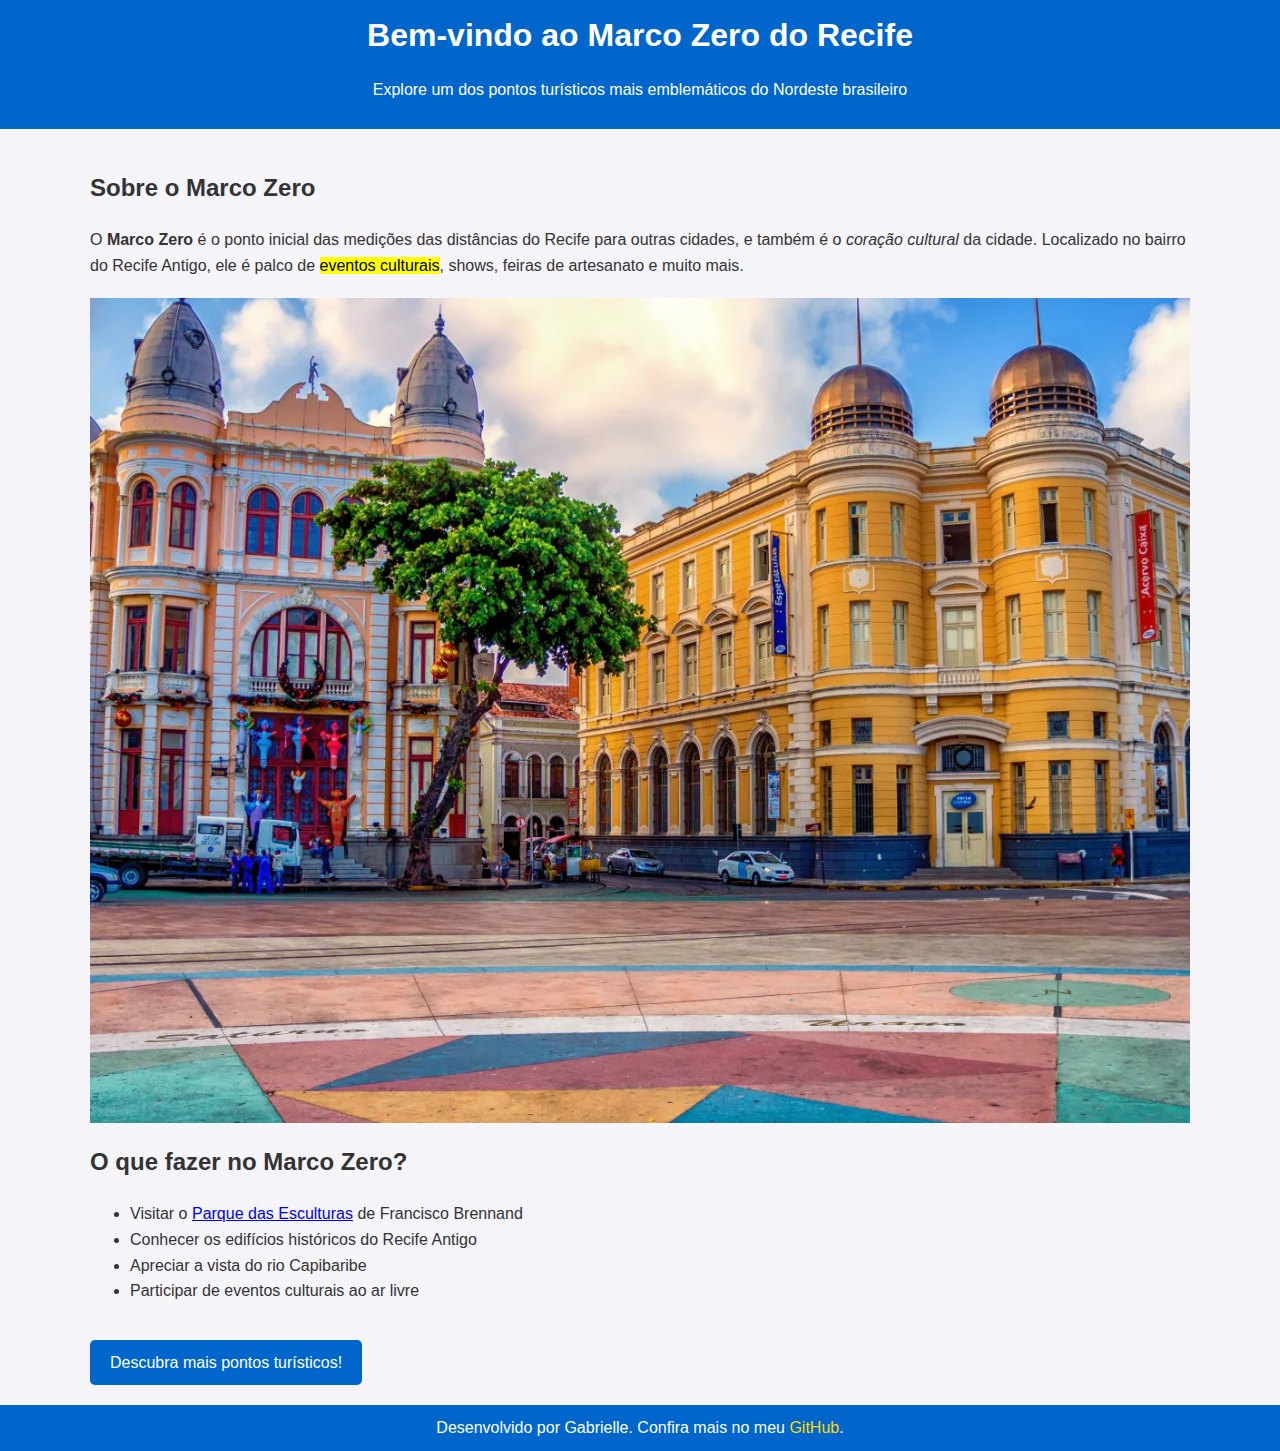
<file: index.html>
<!DOCTYPE html>
<html lang="pt-BR">
<head>
    <meta charset="UTF-8">
    <meta name="viewport" content="width=device-width, initial-scale=1.0">
    <title>Marco Zero - Recife</title>
    <style>
        body {
            font-family: Arial, sans-serif;
            line-height: 1.6;
            margin: 0;
            padding: 0;
            background-color: #f4f4f9;
            color: #333;
        }
        header, footer {
            background: #0066cc;
            color: #fff;
            text-align: center;
            padding: 10px 0;
        }
        header h1, footer p {
            margin: 0;
        }
        .container {
            max-width: 1100px;
            margin: auto;
            padding: 20px;
        }
        img {
            max-width: 100%;
            height: auto;
            display: block;
            margin: 20px auto;
        }
        footer a {
            color: #ffd700;
            text-decoration: none;
        }
        .link-page {
            display: inline-block;
            margin-top: 20px;
            padding: 10px 20px;
            background-color: #0066cc;
            color: #fff;
            text-decoration: none;
            border-radius: 5px;
            text-align: center;
        }
        .link-page:hover {
            background-color: #0055a3;
        }
    </style>
</head>
<body>
    <!-- Cabeçalho -->
    <header>
        <h1>Bem-vindo ao Marco Zero do Recife</h1>
        <p>Explore um dos pontos turísticos mais emblemáticos do Nordeste brasileiro</p>
    </header>

    <!-- Conteúdo Principal -->
    <div class="container">
        <h2>Sobre o Marco Zero</h2>
        <p>
            O <strong>Marco Zero</strong> é o ponto inicial das medições das distâncias do Recife para outras cidades, e também é o 
            <em>coração cultural</em> da cidade. Localizado no bairro do Recife Antigo, ele é palco de 
            <mark>eventos culturais</mark>, shows, feiras de artesanato e muito mais.
        </p>
        <img src="marco-zero-recife.webp" alt="Imagem do Marco Zero do Recife">

        <h2>O que fazer no Marco Zero?</h2>
        <ul>
            <li>Visitar o <a href="https://www.google.com/search?q=Parque+das+Esculturas+Br" target="_blank">Parque das Esculturas</a> de Francisco Brennand</li>
            <li>Conhecer os edifícios históricos do Recife Antigo</li>
            <li>Apreciar a vista do rio Capibaribe</li>
            <li>Participar de eventos culturais ao ar livre</li>
        </ul>

        <a href="recife-antigo.html" class="link-page">Descubra mais pontos turísticos!</a>
    </div>

    <!-- Rodapé -->
    <footer>
        <p>Desenvolvido por Gabrielle. Confira mais no meu <a href="https://github.com/Gabii17" target="_blank">GitHub</a>.</p>
    </footer>
</body>
</html>
</file>
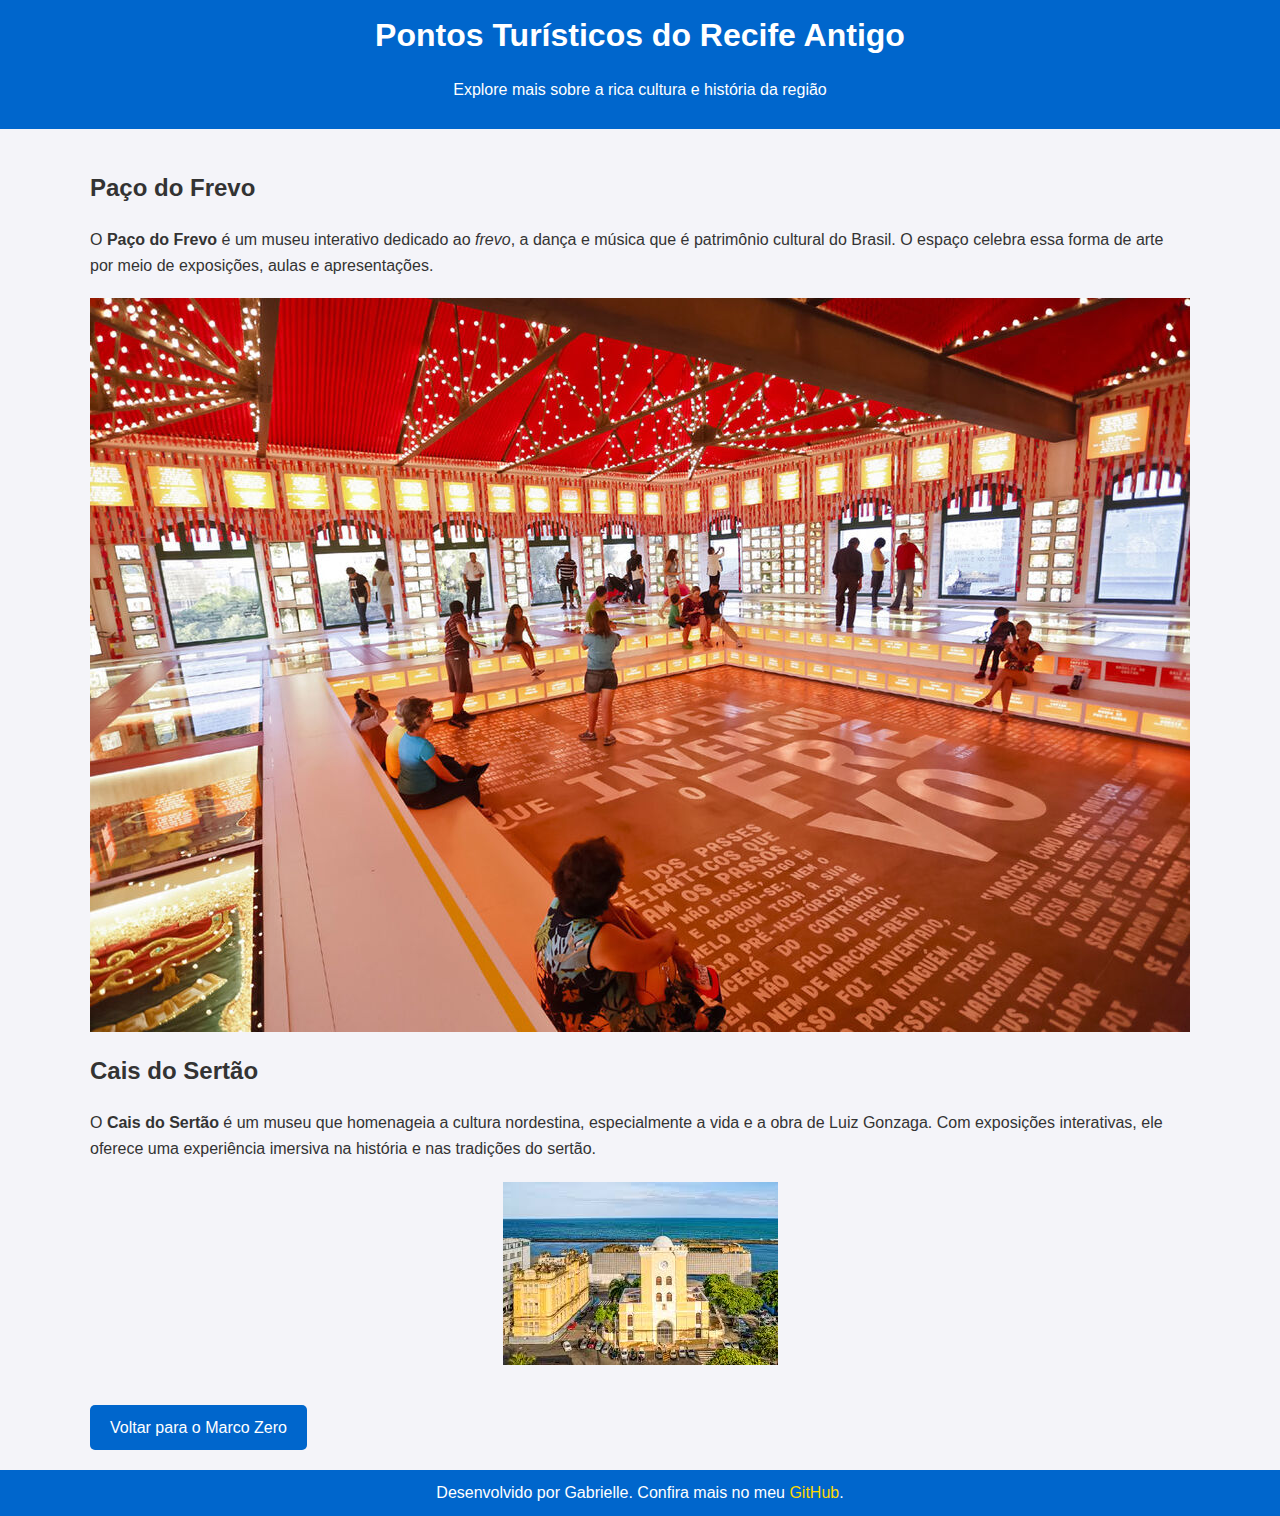
<file: recife-antigo.html>
<!DOCTYPE html>
<html lang="pt-BR">
<head>
    <meta charset="UTF-8">
    <meta name="viewport" content="width=device-width, initial-scale=1.0">
    <title>Pontos Turísticos do Recife Antigo</title>
    <style>
        body {
            font-family: Arial, sans-serif;
            line-height: 1.6;
            margin: 0;
            padding: 0;
            background-color: #f4f4f9;
            color: #333;
        }
        header, footer {
            background: #0066cc;
            color: #fff;
            text-align: center;
            padding: 10px 0;
        }
        header h1, footer p {
            margin: 0;
        }
        .container {
            max-width: 1100px;
            margin: auto;
            padding: 20px;
        }
        img {
            max-width: 100%;
            height: auto;
            display: block;
            margin: 20px auto;
        }
        footer a {
            color: #ffd700;
            text-decoration: none;
        }
        .link-page {
            display: inline-block;
            margin-top: 20px;
            padding: 10px 20px;
            background-color: #0066cc;
            color: #fff;
            text-decoration: none;
            border-radius: 5px;
            text-align: center;
        }
        .link-page:hover {
            background-color: #0055a3;
        }
    </style>
</head>
<body>
    <!-- Cabeçalho -->
    <header>
        <h1>Pontos Turísticos do Recife Antigo</h1>
        <p>Explore mais sobre a rica cultura e história da região</p>
    </header>

    <!-- Conteúdo Principal -->
    <div class="container">
        <h2>Paço do Frevo</h2>
        <p>
            O <strong>Paço do Frevo</strong> é um museu interativo dedicado ao <em>frevo</em>, a dança e música que é patrimônio cultural 
            do Brasil. O espaço celebra essa forma de arte por meio de exposições, aulas e apresentações.
        </p>
        <img src="PAÇO_DoFrevo.jpg" alt="Imagem do Paço do Frevo">

        <h2>Cais do Sertão</h2>
        <p>
            O <strong>Cais do Sertão</strong> é um museu que homenageia a cultura nordestina, especialmente a vida e a obra de 
            Luiz Gonzaga. Com exposições interativas, ele oferece uma experiência imersiva na história e nas tradições do sertão.
        </p>
        <img src="images.jpeg" alt="Imagem do Cais do Sertão">

        <a href="index.html" class="link-page">Voltar para o Marco Zero</a>
    </div>

    <!-- Rodapé -->
    <footer>
        <p>Desenvolvido por Gabrielle. Confira mais no meu <a href="https://github.com/Gabii17" target="_blank">GitHub</a>.</p>
    </footer>
</body>
</html>
</file>
